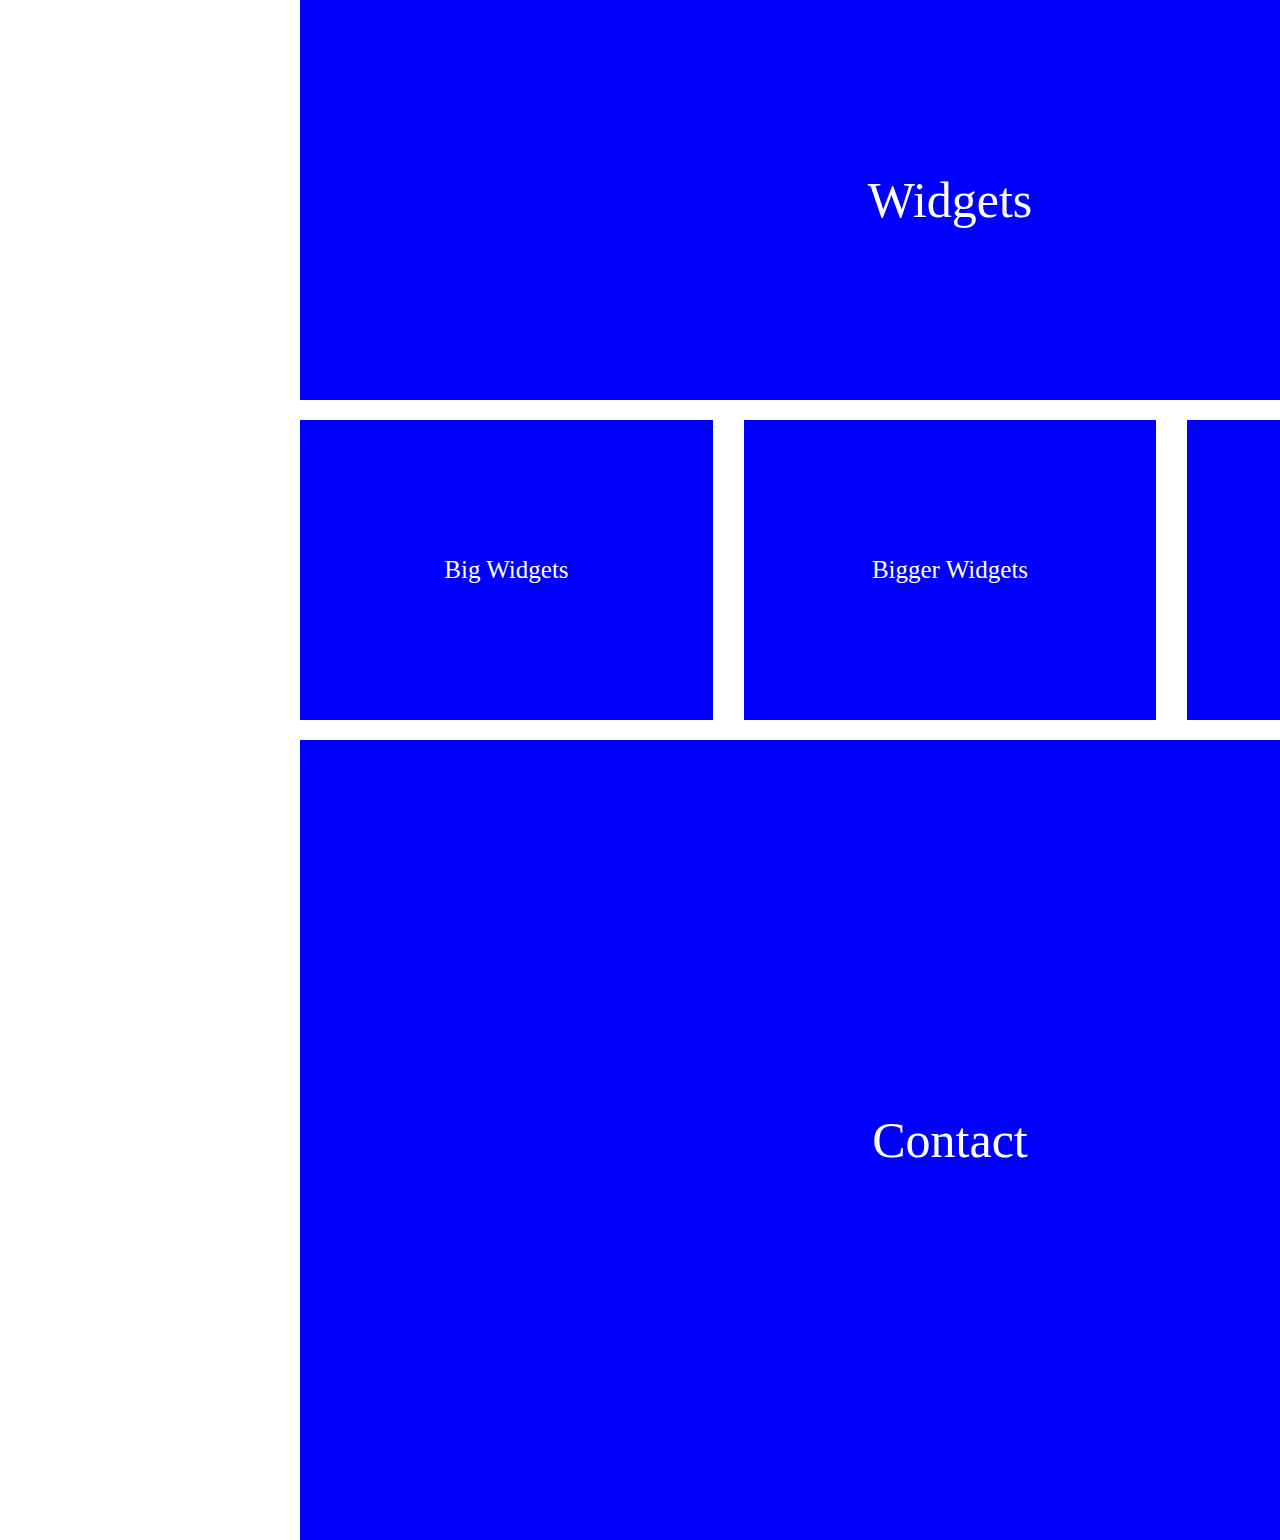
<file: HW_2/blue_blocks/index.html>
<!doctype html>
<html lang="en">
<head>
    <meta charset="UTF-8">
    <meta name="viewport"
          content="width=device-width, user-scalable=no, initial-scale=1.0, maximum-scale=1.0, minimum-scale=1.0">
    <meta http-equiv="X-UA-Compatible" content="ie=edge">
    <title>Document</title>
    <link rel="stylesheet" href="style.css">
</head>
<body>
<div class="wrapper">
  <div class="widgets-block">
      Widgets
  </div>
   <div class="container">
       <div>Big Widgets</div>
       <div>Bigger Widgets</div>
       <div>Huge Widgets</div>
   </div>
<div class="contact">
    Contact
</div>
</div>
</body>
</html>
</file>
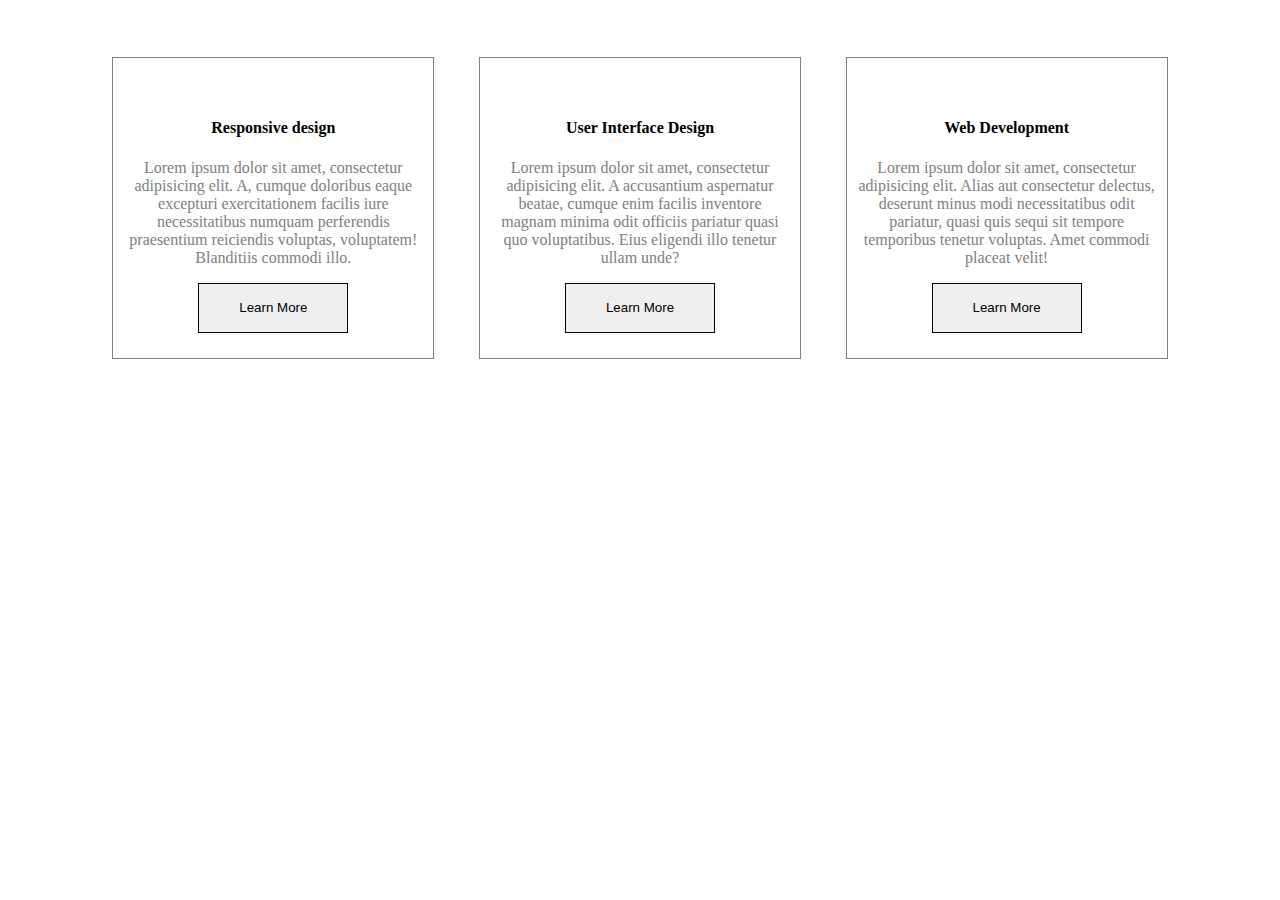
<file: HW_2/cards_1/index.html>
<!doctype html>
<html lang="en">
<head>
    <meta charset="UTF-8">
    <meta name="viewport"
          content="width=device-width, user-scalable=no, initial-scale=1.0, maximum-scale=1.0, minimum-scale=1.0">
    <meta http-equiv="X-UA-Compatible" content="ie=edge">
    <title>Document</title>
    <link rel="stylesheet" href="style.css">
</head>
<body>
<div class="wrapper">
<div class="responsive-block">
    <h4>Responsive design</h4>
    <p>
        Lorem ipsum dolor sit amet, consectetur adipisicing elit. A, cumque doloribus eaque excepturi exercitationem
        facilis iure necessitatibus numquam perferendis praesentium reiciendis voluptas, voluptatem! Blanditiis commodi
        illo.
    </p>
    <button>Learn More</button>
</div>
<div class="user-block">
    <h4>User Interface Design</h4>
    <p>
        Lorem ipsum dolor sit amet, consectetur adipisicing elit. A accusantium aspernatur beatae, cumque enim facilis
        inventore magnam minima odit officiis pariatur quasi quo voluptatibus. Eius eligendi illo tenetur ullam unde?
    </p>
    <button>Learn More</button>
</div>
<div class="web-block">
    <h4>Web Development</h4>
    <p>
        Lorem ipsum dolor sit amet, consectetur adipisicing elit. Alias aut consectetur delectus, deserunt minus modi
        necessitatibus odit pariatur, quasi quis sequi sit tempore temporibus tenetur voluptas. Amet commodi placeat
        velit!
    </p>
    <button>Learn More</button>
</div>
</div>
</body>
</html>
</file>
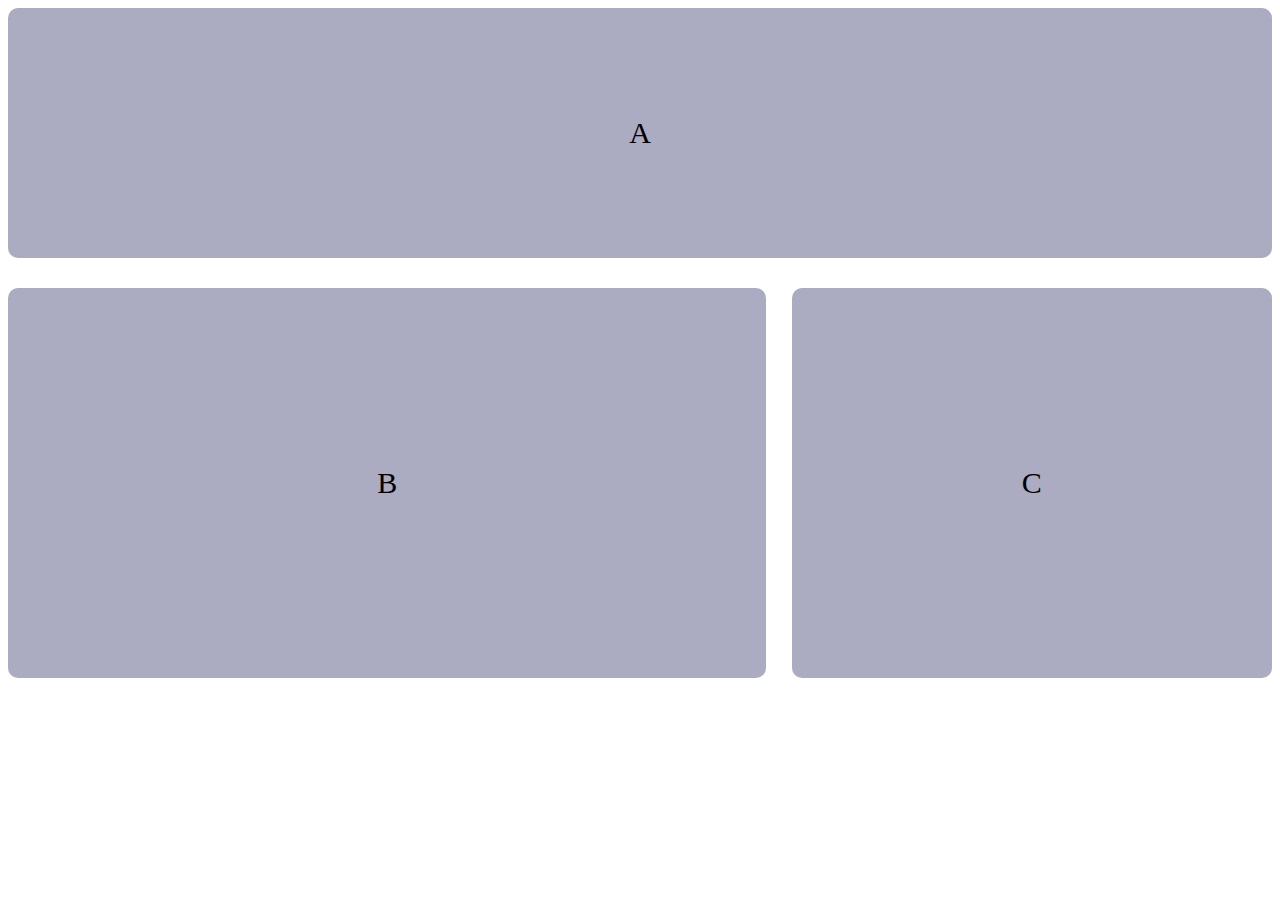
<file: HW_4(responsive)/card_1/index.html>
<!doctype html>
<html lang="en">
<head>
    <meta charset="UTF-8">
    <meta name="viewport"
          content="width=device-width, user-scalable=no, initial-scale=1.0, maximum-scale=1.0, minimum-scale=1.0">
    <meta http-equiv="X-UA-Compatible" content="ie=edge">
    <title>Document</title>
    <link rel="stylesheet" href="style.css">
</head>
<body>
 <div class="A">A</div>
 <div class="container">
     <div class="B">B</div>
     <div class="C">C</div>
 </div>
</body>
</html>
</file>
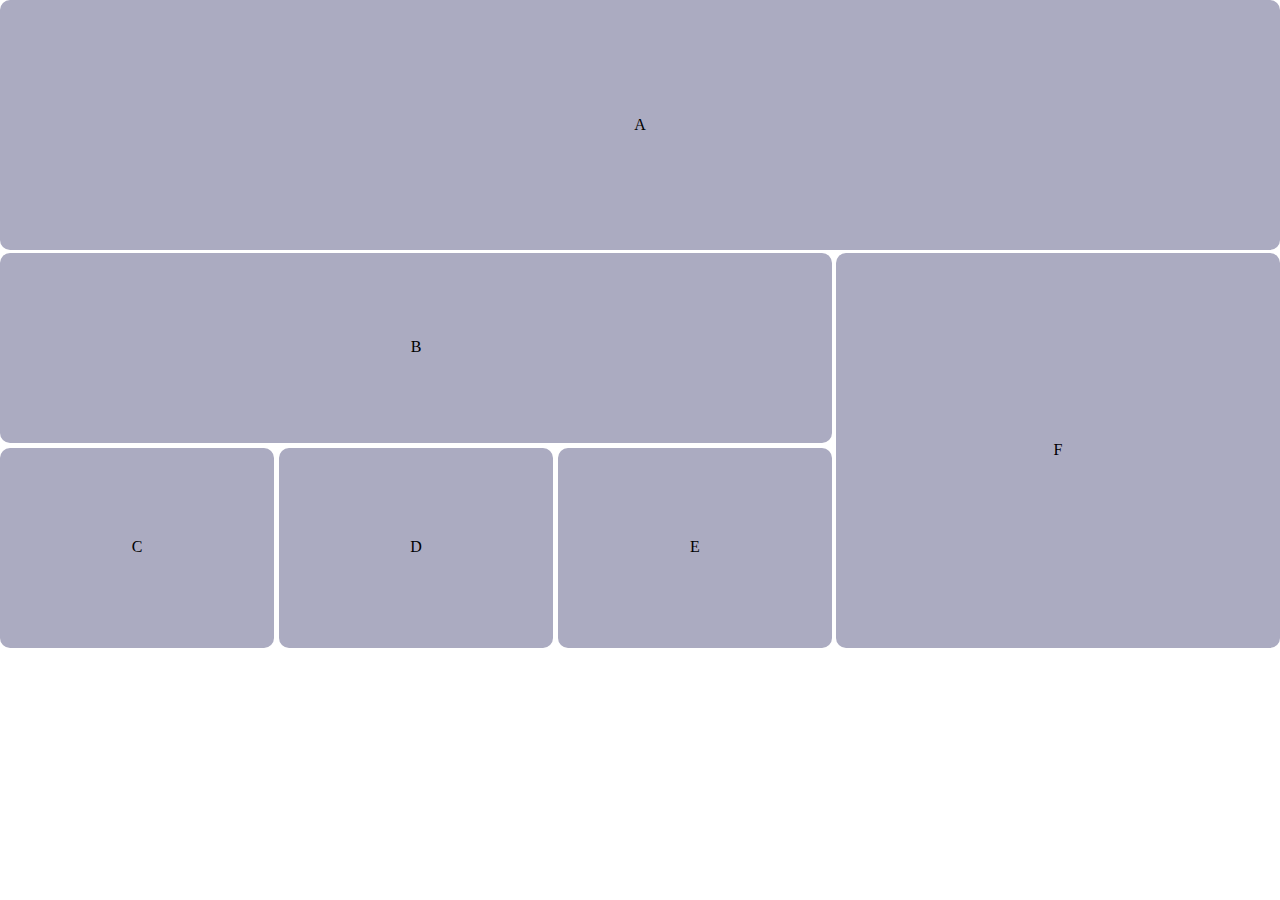
<file: HW_4(responsive)/card_2/index.html>
<!doctype html>
<html lang="en">
<head>
    <meta charset="UTF-8">
    <meta name="viewport"
          content="width=device-width, user-scalable=no, initial-scale=1.0, maximum-scale=1.0, minimum-scale=1.0">
    <meta http-equiv="X-UA-Compatible" content="ie=edge">
    <title>Document</title>
    <link rel="stylesheet" href="normal.css">
    <link rel="stylesheet" href="desktop.css">
    <link rel="stylesheet" href="media.css">
</head>
<body>
   <div class="A">A</div>
    <div class="container-wrapper">
        <div class="container">
            <div class="B">B</div>
             <div class="mini-wrapper">
                 <div>C</div>
                 <div>D</div>
                 <div>E</div>
             </div>
        </div>
        <div class="F">F</div>
    </div>
</body>
</html>
</file>
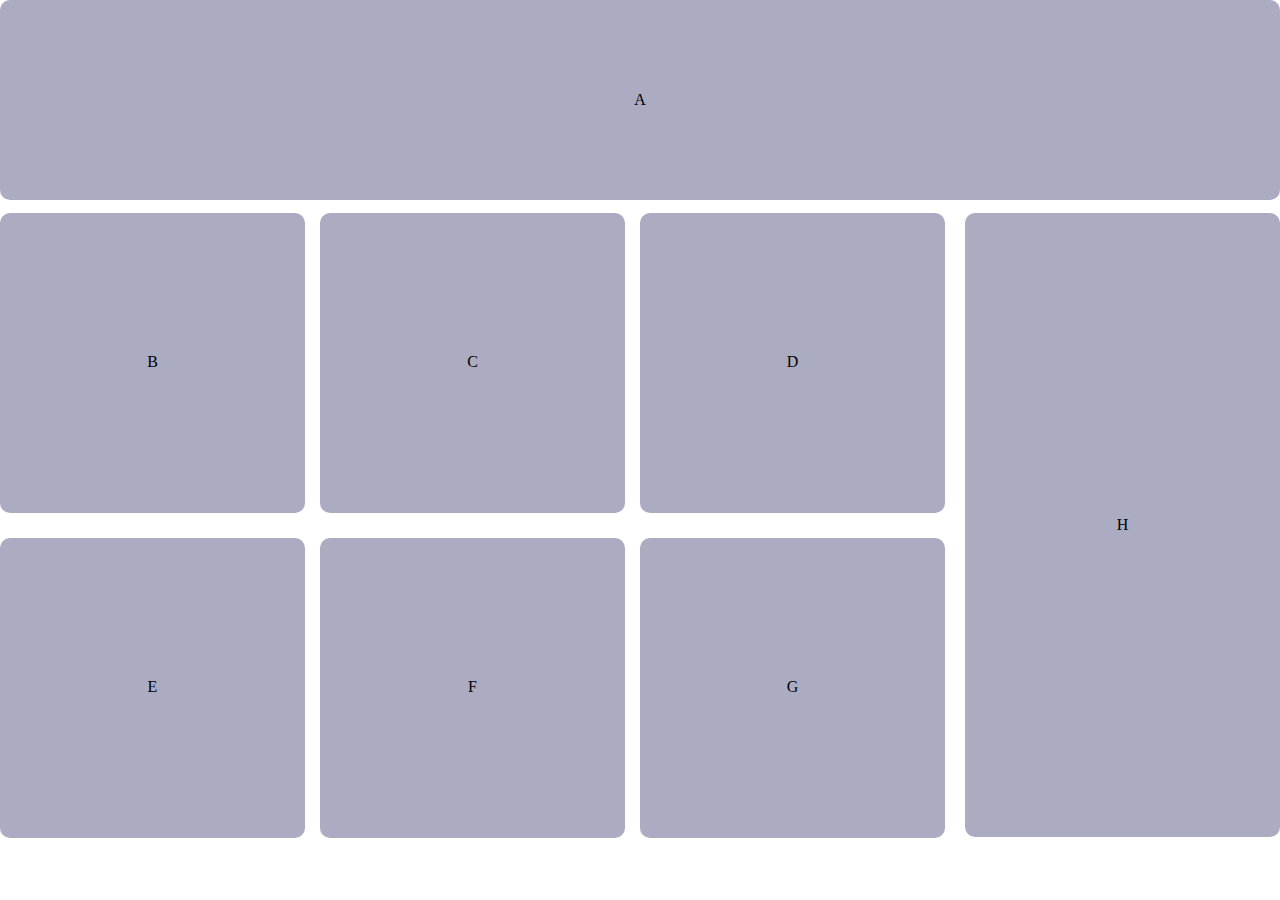
<file: HW_4(responsive)/card_3/index.html>
<!doctype html>
<html lang="en">
<head>
    <meta charset="UTF-8">
    <meta name="viewport"
          content="width=device-width, user-scalable=no, initial-scale=1.0, maximum-scale=1.0, minimum-scale=1.0">
    <meta http-equiv="X-UA-Compatible" content="ie=edge">
    <title>Document</title>
    <link rel="stylesheet" href="normal.css">
    <link rel="stylesheet" href="desktop.css">
    <link rel="stylesheet" href="media_768.css">
</head>
<body>
    <div class="A">A</div>
    <div class="global-wrapper">
        <div class="wrapper">
                <div class="bcd">
                    <div>B</div>
                    <div>C</div>
                    <div>D</div>
                </div>
                <div class="efg">
                    <div>E</div>
                    <div>F</div>
                    <div>G</div>
                </div>
        </div>
        <div class="H">H</div>
    </div>
</body>
</html>
</file>
<file: HW_2/blue_blocks/style.css>
*{
    margin: 0;
    width: 1300px;
}
.wrapper{
    width: 1300px;
    margin-left: 300px;
}
.widgets-block{
    background-color: blue;
    color: white;
    width: 100%;
    height: 400px;
    margin: 0;
    font-size: 50px;
    display: flex;
    justify-content: center;
    align-items: center;
}
.container{
    height: 300px;
    display: flex;
    justify-content: space-between;
    margin-top: 20px;
    margin-bottom: 20px;
}
.container>div{
    width: calc(33.3% - 20px);
    background-color: blue;
    height: 300px;
    color: white;
    font-size: 25px;
    display: flex;
    justify-content: center;
    align-items: center;
}
.contact{
    background-color: blue;
    color: white;
    width: 100%;
    height: 800px;
    margin: 0;
    font-size: 50px;
    display: flex;
    justify-content: center;
    align-items: center;
}
</file>
<file: HW_2/cards_1/style.css>
body{
    display: flex;
    justify-content: center;
    align-items: center;
}
.wrapper{
    height: 400px;
    width: 1100px;
    display: flex;
    justify-content: space-around;
    align-items: center;
}
.responsive-block{
    border: 1px solid grey;
    width: 300px;
    height: 250px;
    text-align: center;
    padding: 40px 10px 10px 10px;
}
.user-block{
    border: 1px solid grey;
    width: 300px;
    height: 250px;
    text-align: center;
    padding: 40px 10px 10px 10px;
}
.web-block{
    border: 1px solid grey;
    width: 300px;
    height: 250px;
    text-align: center;
    padding: 40px 10px 10px 10px;
}
button{
    border: 1px solid black;
    height: 50px;
    width: 150px;
}
p{
    color:grey;
}
</file>
<file: HW_4(responsive)/card_1/style.css>
body{
    display: flex;
    flex-direction: column;
    justify-content: space-around;
}
.A{
    width: 100%;
    height: 250px;
    background: #ababc1;
    border-radius: 10px;
    display: flex;
    justify-content: center;
    align-items: center;
}
.container{
    display: flex;
    justify-content: space-between;
    width: 100%;
    height: 400px;
    margin-top: 30px;
}
.B{
    width:60%;
    height: 390px;
    background: #ababc1;
    border-radius: 10px;
    display: flex;
    justify-content: center;
    align-items: center;
}
.C{
    width: 38%;
    height: 390px;
    background: #ababc1;
    border-radius: 10px;
    display: flex;
    justify-content: center;
    align-items: center;
}
div{
    font-size: 30px;
}
@media screen and (max-width: 768px){
    .container{
        flex-direction: column;
        justify-content: space-around;
        height: 650px;
        margin-top: 2px;
    }
  .B{
      width: 100%;
  }
  .C{
      width: 100%;
      height: 250px;
  }
}
</file>
<file: HW_4(responsive)/card_2/desktop.css>
/*body {
    display: flex;
    flex-direction: column;
    justify-content: space-around;
}*/
.A{
    width: 100%;
    height: 250px;
    background: #ababc1;
    border-radius: 10px;
    display: flex;
    justify-content: center;
    align-items: center;
}
.container-wrapper{
    width: 100%;
    height: 400px;
    display: flex;
    justify-content: space-between;
}
.container{
    width: 65%;
    height: 400px;
    display: flex;
    flex-direction: column;
    justify-content: space-around;
}
.B{
    width: 100%;
    height: 190px;
    background: #ababc1;
    border-radius: 10px;
    display: flex;
    justify-content: center;
    align-items: center;
}
.mini-wrapper{
    display: flex;
    width: 100%;
    height: 200px;
    justify-content: space-between;
}
.mini-wrapper>div{
    display: flex;
    justify-content: center;
    align-items: center;
    width: calc(100% / 3 - 3px);
    height: 200px;
    background: #ababc1;
    border-radius: 10px;
}
.F{
    width: 34.7%;
    height: 395px;
    display: flex;
    justify-content: center;
    align-items: center;
    background: #ababc1;
    border-radius: 10px;
    margin-top: 3px;
}
</file>
<file: HW_4(responsive)/card_2/media.css>
@media screen and (max-width: 768px) {
    .container-wrapper {
        flex-direction: column;
        height: 660px;
    }
    .A{
        height: 150px;
    }
    .container {
        width: 100%;
        height: 600px;
    }
    .F{
        width: 100%;
    }
}
</file>
<file: HW_4(responsive)/card_3/desktop.css>
.A{
    width: 100%;
    height: 200px;
    background: #ababc1;
    border-radius: 10px;
    display: flex;
    justify-content: center;
    align-items: center;
}
.global-wrapper{
    width: 100%;
    height: 650px;
    display: flex;
}
.wrapper{
    width: 75%;
    display: flex;
    flex-direction: column;
    justify-content: space-around;
}
.bcd{
    width: 100%;
    height: 300px;
    display: flex;
    justify-content: space-between;
}
.bcd>div{
    width: calc(100% / 3 - 10px);
    height: 300px;
    background: #ababc1;
    border-radius: 10px;
    display: flex;
    justify-content: center;
    align-items: center;
}
.efg{
    width: 100%;
    height: 300px;
    display: flex;
    justify-content: space-between;
}
.efg>div{
    width: calc(100% / 3 - 10px);
    height: 300px;
    background: #ababc1;
    border-radius: 10px;
    display: flex;
    justify-content: center;
    align-items: center;
}
.H{
    margin: 13px 0 0 20px;
    width: 25%;
    height: 624px;
    background: #ababc1;
    border-radius: 10px;
    display: flex;
    justify-content: center;
    align-items: center;
}
</file>
<file: HW_4(responsive)/card_3/media_768.css>
@media screen and (max-width: 768px) {
    .global-wrapper{
        display: flex;
        flex-direction: column;
        margin-top: 10px;
    }
    .wrapper{
        width: 100%;
        height: 500px;
    }
    .bcd{
        height: 200px;
        display: flex;
        justify-content: space-around;
    }
    .bcd>div{
        height: 190px;
    }
    .efg{
        height: 200px;
        display: flex;
        justify-content: space-around;
    }
    .efg>div{
        height: 190px;
    }
    .H{
        width: 100%;
        margin: 0 0 0 0;
    }
}
</file>
<file: HW_4(responsive)/card_2/normal.css>
/*! normalize.css v8.0.1 | MIT License | github.com/necolas/normalize.css */

/* Document
   ========================================================================== */

/**
 * 1. Correct the line height in all browsers.
 * 2. Prevent adjustments of font size after orientation changes in iOS.
 */

html {
    line-height: 1.15; /* 1 */
    -webkit-text-size-adjust: 100%; /* 2 */
}

/* Sections
   ========================================================================== */

/**
 * Remove the margin in all browsers.
 */

body {
    margin: 0;
}

/**
 * Render the `main` element consistently in IE.
 */

main {
    display: block;
}

/**
 * Correct the font size and margin on `h1` elements within `section` and
 * `article` contexts in Chrome, Firefox, and Safari.
 */

h1 {
    font-size: 2em;
    margin: 0.67em 0;
}

/* Grouping content
   ========================================================================== */

/**
 * 1. Add the correct box sizing in Firefox.
 * 2. Show the overflow in Edge and IE.
 */

hr {
    box-sizing: content-box; /* 1 */
    height: 0; /* 1 */
    overflow: visible; /* 2 */
}

/**
 * 1. Correct the inheritance and scaling of font size in all browsers.
 * 2. Correct the odd `em` font sizing in all browsers.
 */

pre {
    font-family: monospace, monospace; /* 1 */
    font-size: 1em; /* 2 */
}

/* Text-level semantics
   ========================================================================== */

/**
 * Remove the gray background on active links in IE 10.
 */

a {
    background-color: transparent;
}

/**
 * 1. Remove the bottom border in Chrome 57-
 * 2. Add the correct text decoration in Chrome, Edge, IE, Opera, and Safari.
 */

abbr[title] {
    border-bottom: none; /* 1 */
    text-decoration: underline; /* 2 */
    text-decoration: underline dotted; /* 2 */
}

/**
 * Add the correct font weight in Chrome, Edge, and Safari.
 */

b,
strong {
    font-weight: bolder;
}

/**
 * 1. Correct the inheritance and scaling of font size in all browsers.
 * 2. Correct the odd `em` font sizing in all browsers.
 */

code,
kbd,
samp {
    font-family: monospace, monospace; /* 1 */
    font-size: 1em; /* 2 */
}

/**
 * Add the correct font size in all browsers.
 */

small {
    font-size: 80%;
}

/**
 * Prevent `sub` and `sup` elements from affecting the line height in
 * all browsers.
 */

sub,
sup {
    font-size: 75%;
    line-height: 0;
    position: relative;
    vertical-align: baseline;
}

sub {
    bottom: -0.25em;
}

sup {
    top: -0.5em;
}

/* Embedded content
   ========================================================================== */

/**
 * Remove the border on images inside links in IE 10.
 */

img {
    border-style: none;
}

/* Forms
   ========================================================================== */

/**
 * 1. Change the font styles in all browsers.
 * 2. Remove the margin in Firefox and Safari.
 */

button,
input,
optgroup,
select,
textarea {
    font-family: inherit; /* 1 */
    font-size: 100%; /* 1 */
    line-height: 1.15; /* 1 */
    margin: 0; /* 2 */
}

/**
 * Show the overflow in IE.
 * 1. Show the overflow in Edge.
 */

button,
input { /* 1 */
    overflow: visible;
}

/**
 * Remove the inheritance of text transform in Edge, Firefox, and IE.
 * 1. Remove the inheritance of text transform in Firefox.
 */

button,
select { /* 1 */
    text-transform: none;
}

/**
 * Correct the inability to style clickable types in iOS and Safari.
 */

button,
[type="button"],
[type="reset"],
[type="submit"] {
    -webkit-appearance: button;
}

/**
 * Remove the inner border and padding in Firefox.
 */

button::-moz-focus-inner,
[type="button"]::-moz-focus-inner,
[type="reset"]::-moz-focus-inner,
[type="submit"]::-moz-focus-inner {
    border-style: none;
    padding: 0;
}

/**
 * Restore the focus styles unset by the previous rule.
 */

button:-moz-focusring,
[type="button"]:-moz-focusring,
[type="reset"]:-moz-focusring,
[type="submit"]:-moz-focusring {
    outline: 1px dotted ButtonText;
}

/**
 * Correct the padding in Firefox.
 */

fieldset {
    padding: 0.35em 0.75em 0.625em;
}

/**
 * 1. Correct the text wrapping in Edge and IE.
 * 2. Correct the color inheritance from `fieldset` elements in IE.
 * 3. Remove the padding so developers are not caught out when they zero out
 *    `fieldset` elements in all browsers.
 */

legend {
    box-sizing: border-box; /* 1 */
    color: inherit; /* 2 */
    display: table; /* 1 */
    max-width: 100%; /* 1 */
    padding: 0; /* 3 */
    white-space: normal; /* 1 */
}

/**
 * Add the correct vertical alignment in Chrome, Firefox, and Opera.
 */

progress {
    vertical-align: baseline;
}

/**
 * Remove the default vertical scrollbar in IE 10+.
 */

textarea {
    overflow: auto;
}

/**
 * 1. Add the correct box sizing in IE 10.
 * 2. Remove the padding in IE 10.
 */

[type="checkbox"],
[type="radio"] {
    box-sizing: border-box; /* 1 */
    padding: 0; /* 2 */
}

/**
 * Correct the cursor style of increment and decrement buttons in Chrome.
 */

[type="number"]::-webkit-inner-spin-button,
[type="number"]::-webkit-outer-spin-button {
    height: auto;
}

/**
 * 1. Correct the odd appearance in Chrome and Safari.
 * 2. Correct the outline style in Safari.
 */

[type="search"] {
    -webkit-appearance: textfield; /* 1 */
    outline-offset: -2px; /* 2 */
}

/**
 * Remove the inner padding in Chrome and Safari on macOS.
 */

[type="search"]::-webkit-search-decoration {
    -webkit-appearance: none;
}

/**
 * 1. Correct the inability to style clickable types in iOS and Safari.
 * 2. Change font properties to `inherit` in Safari.
 */

::-webkit-file-upload-button {
    -webkit-appearance: button; /* 1 */
    font: inherit; /* 2 */
}

/* Interactive
   ========================================================================== */

/*
 * Add the correct display in Edge, IE 10+, and Firefox.
 */

details {
    display: block;
}

/*
 * Add the correct display in all browsers.
 */

summary {
    display: list-item;
}

/* Misc
   ========================================================================== */

/**
 * Add the correct display in IE 10+.
 */

template {
    display: none;
}

/**
 * Add the correct display in IE 10.
 */

[hidden] {
    display: none;
}
</file>
<file: HW_4(responsive)/card_3/normal.css>
/*! normalize.css v8.0.1 | MIT License | github.com/necolas/normalize.css */

/* Document
   ========================================================================== */

/**
 * 1. Correct the line height in all browsers.
 * 2. Prevent adjustments of font size after orientation changes in iOS.
 */

html {
    line-height: 1.15; /* 1 */
    -webkit-text-size-adjust: 100%; /* 2 */
}

/* Sections
   ========================================================================== */

/**
 * Remove the margin in all browsers.
 */

body {
    margin: 0;
}

/**
 * Render the `main` element consistently in IE.
 */

main {
    display: block;
}

/**
 * Correct the font size and margin on `h1` elements within `section` and
 * `article` contexts in Chrome, Firefox, and Safari.
 */

h1 {
    font-size: 2em;
    margin: 0.67em 0;
}

/* Grouping content
   ========================================================================== */

/**
 * 1. Add the correct box sizing in Firefox.
 * 2. Show the overflow in Edge and IE.
 */

hr {
    box-sizing: content-box; /* 1 */
    height: 0; /* 1 */
    overflow: visible; /* 2 */
}

/**
 * 1. Correct the inheritance and scaling of font size in all browsers.
 * 2. Correct the odd `em` font sizing in all browsers.
 */

pre {
    font-family: monospace, monospace; /* 1 */
    font-size: 1em; /* 2 */
}

/* Text-level semantics
   ========================================================================== */

/**
 * Remove the gray background on active links in IE 10.
 */

a {
    background-color: transparent;
}

/**
 * 1. Remove the bottom border in Chrome 57-
 * 2. Add the correct text decoration in Chrome, Edge, IE, Opera, and Safari.
 */

abbr[title] {
    border-bottom: none; /* 1 */
    text-decoration: underline; /* 2 */
    text-decoration: underline dotted; /* 2 */
}

/**
 * Add the correct font weight in Chrome, Edge, and Safari.
 */

b,
strong {
    font-weight: bolder;
}

/**
 * 1. Correct the inheritance and scaling of font size in all browsers.
 * 2. Correct the odd `em` font sizing in all browsers.
 */

code,
kbd,
samp {
    font-family: monospace, monospace; /* 1 */
    font-size: 1em; /* 2 */
}

/**
 * Add the correct font size in all browsers.
 */

small {
    font-size: 80%;
}

/**
 * Prevent `sub` and `sup` elements from affecting the line height in
 * all browsers.
 */

sub,
sup {
    font-size: 75%;
    line-height: 0;
    position: relative;
    vertical-align: baseline;
}

sub {
    bottom: -0.25em;
}

sup {
    top: -0.5em;
}

/* Embedded content
   ========================================================================== */

/**
 * Remove the border on images inside links in IE 10.
 */

img {
    border-style: none;
}

/* Forms
   ========================================================================== */

/**
 * 1. Change the font styles in all browsers.
 * 2. Remove the margin in Firefox and Safari.
 */

button,
input,
optgroup,
select,
textarea {
    font-family: inherit; /* 1 */
    font-size: 100%; /* 1 */
    line-height: 1.15; /* 1 */
    margin: 0; /* 2 */
}

/**
 * Show the overflow in IE.
 * 1. Show the overflow in Edge.
 */

button,
input { /* 1 */
    overflow: visible;
}

/**
 * Remove the inheritance of text transform in Edge, Firefox, and IE.
 * 1. Remove the inheritance of text transform in Firefox.
 */

button,
select { /* 1 */
    text-transform: none;
}

/**
 * Correct the inability to style clickable types in iOS and Safari.
 */

button,
[type="button"],
[type="reset"],
[type="submit"] {
    -webkit-appearance: button;
}

/**
 * Remove the inner border and padding in Firefox.
 */

button::-moz-focus-inner,
[type="button"]::-moz-focus-inner,
[type="reset"]::-moz-focus-inner,
[type="submit"]::-moz-focus-inner {
    border-style: none;
    padding: 0;
}

/**
 * Restore the focus styles unset by the previous rule.
 */

button:-moz-focusring,
[type="button"]:-moz-focusring,
[type="reset"]:-moz-focusring,
[type="submit"]:-moz-focusring {
    outline: 1px dotted ButtonText;
}

/**
 * Correct the padding in Firefox.
 */

fieldset {
    padding: 0.35em 0.75em 0.625em;
}

/**
 * 1. Correct the text wrapping in Edge and IE.
 * 2. Correct the color inheritance from `fieldset` elements in IE.
 * 3. Remove the padding so developers are not caught out when they zero out
 *    `fieldset` elements in all browsers.
 */

legend {
    box-sizing: border-box; /* 1 */
    color: inherit; /* 2 */
    display: table; /* 1 */
    max-width: 100%; /* 1 */
    padding: 0; /* 3 */
    white-space: normal; /* 1 */
}

/**
 * Add the correct vertical alignment in Chrome, Firefox, and Opera.
 */

progress {
    vertical-align: baseline;
}

/**
 * Remove the default vertical scrollbar in IE 10+.
 */

textarea {
    overflow: auto;
}

/**
 * 1. Add the correct box sizing in IE 10.
 * 2. Remove the padding in IE 10.
 */

[type="checkbox"],
[type="radio"] {
    box-sizing: border-box; /* 1 */
    padding: 0; /* 2 */
}

/**
 * Correct the cursor style of increment and decrement buttons in Chrome.
 */

[type="number"]::-webkit-inner-spin-button,
[type="number"]::-webkit-outer-spin-button {
    height: auto;
}

/**
 * 1. Correct the odd appearance in Chrome and Safari.
 * 2. Correct the outline style in Safari.
 */

[type="search"] {
    -webkit-appearance: textfield; /* 1 */
    outline-offset: -2px; /* 2 */
}

/**
 * Remove the inner padding in Chrome and Safari on macOS.
 */

[type="search"]::-webkit-search-decoration {
    -webkit-appearance: none;
}

/**
 * 1. Correct the inability to style clickable types in iOS and Safari.
 * 2. Change font properties to `inherit` in Safari.
 */

::-webkit-file-upload-button {
    -webkit-appearance: button; /* 1 */
    font: inherit; /* 2 */
}

/* Interactive
   ========================================================================== */

/*
 * Add the correct display in Edge, IE 10+, and Firefox.
 */

details {
    display: block;
}

/*
 * Add the correct display in all browsers.
 */

summary {
    display: list-item;
}

/* Misc
   ========================================================================== */

/**
 * Add the correct display in IE 10+.
 */

template {
    display: none;
}

/**
 * Add the correct display in IE 10.
 */

[hidden] {
    display: none;
}
</file>
